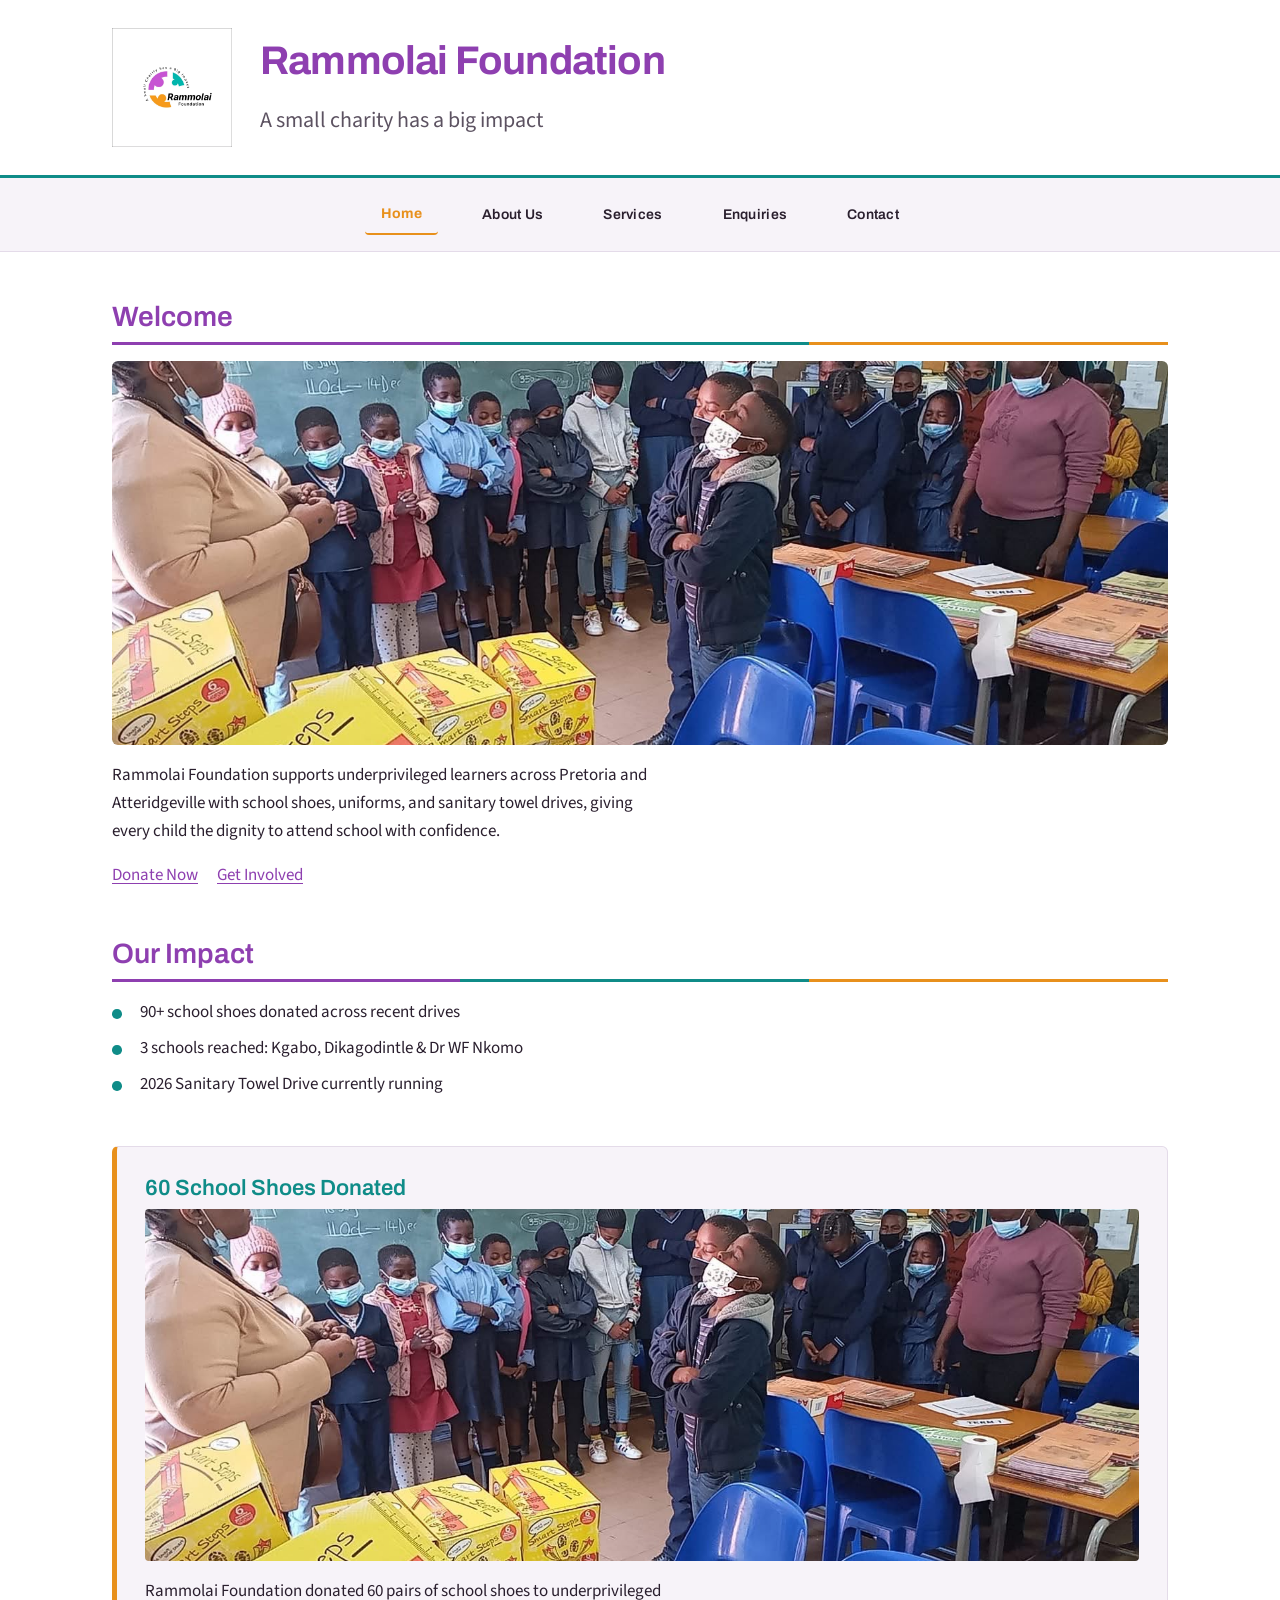
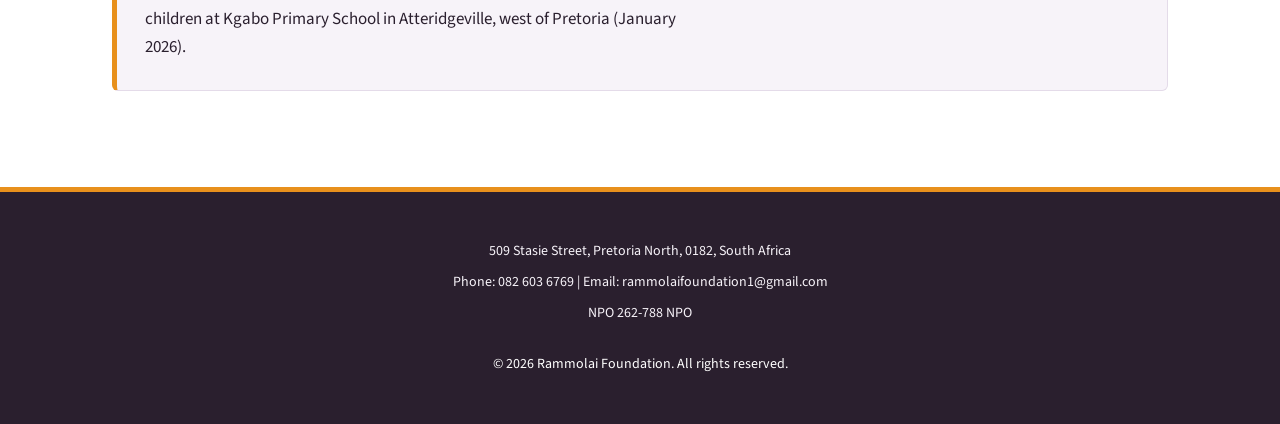
<file: index.html>
<!DOCTYPE html>
<html lang="en">
<head>
    <!-- Meta Tags: Sets the character encoding and viewport for responsive design -->
    <meta charset="UTF-8">
    <meta name="viewport" content="width=device-width, initial-scale=1.0">
    <meta name="description" content="Rammolai Foundation is a small Pretoria charity providing school shoes, uniforms and sanitary towels to underprivileged learners in Atteridgeville and Pretoria.">
    <meta name="keywords" content="Rammolai Foundation, school shoes donation, Pretoria charity, Atteridgeville, underprivileged learners, NPO"> 
    <title>Rammolai Foundation | Home</title>
    <!-- Google Fonts: Archivo for headings, Source Sans 3 for body text -->
    <link href="https://fonts.googleapis.com/css2?family=Archivo:wght@400;700&family=Source+Sans+3:wght@300;400;600&display=swap" rel="stylesheet">
    <!-- External CSS: Link to the external CSS file for styling -->
    <link rel="stylesheet" href="css/style.css">
</head>
<body>

    <!-- Header Section: Displays the official NPO logo, foundation name, and tagline -->
    <header>
        <img src="images/logo.jpeg" alt="Rammolai Foundation logo" width="120">
        <h1>Rammolai Foundation</h1>
        <p>A small charity has a big impact</p>
    </header>

    <!-- Navigation: Bullet list providing sitewide routing across the 5 sitemap pages -->
    <nav>
        <ul>
            <li><a href="index.html" class="active" aria-current="page">Home</a></li>
            <li><a href="about.html">About Us</a></li>
            <li><a href="services.html">Services</a></li>
            <li><a href="enquiry.html">Enquiries</a></li>
            <li><a href="contact.html">Contact</a></li>
        </ul>
    </nav>

    <!-- Main Content: Contains the main content for the Home page -->
    <main>
        
        <!-- Welcome Section: Introduces the core charity alongside call-to-action links -->
        <section>
            <h2>Welcome</h2>
            <img src="images/Shoe-donation.jpg" alt="Rammolai Foundation school shoe donation event at Kgabo Primary School" width="600">
            <p>Rammolai Foundation supports underprivileged learners across Pretoria and Atteridgeville with school shoes, uniforms, and sanitary towel drives, giving every child the dignity to attend school with confidence.</p>
            <p>
                <a href="services.html">Donate Now</a>
                <a href="enquiry.html">Get Involved</a>
            </p>
        </section>

        <!-- Impact Section: Bulleted list tracking historical drive statistics and active metrics -->
        <section>
            <h2>Our Impact</h2>
            <ul>
                <li>90+ school shoes donated across recent drives</li>
                <li>3 schools reached: Kgabo, Dikagodintle &amp; Dr WF Nkomo</li>
                <li>2026 Sanitary Towel Drive currently running</li>
            </ul>
        </section>

        <!-- Recent Drive Section: Independent article feature highlighting the Kgabo distribution event -->
        <section>
            <article>
                <h3>60 School Shoes Donated</h3>
                <img src="images/Shoe-donation.jpg" alt="Close-up of learners receiving their new school shoes" width="400" loading="lazy">
                <p>Rammolai Foundation donated 60 pairs of school shoes to underprivileged children at Kgabo Primary School in Atteridgeville, west of Pretoria (January 2026).</p>
            </article>
        </section>
        
    </main>

    <!-- Footer: Display geographic address, communication details, and official NPO number -->
    <footer>
        <p>509 Stasie Street, Pretoria North, 0182, South Africa</p>
        <p>Phone: 082 603 6769 | Email: rammolaifoundation1@gmail.com</p>
        <p>NPO 262-788 NPO</p>
        <p>&copy; 2026 Rammolai Foundation. All rights reserved.</p>
    </footer>
    
      <!-- Link to our external custom JavaScript functionality file -->
      <script src="js/main.js"></script>

</body>
</html>
</file>
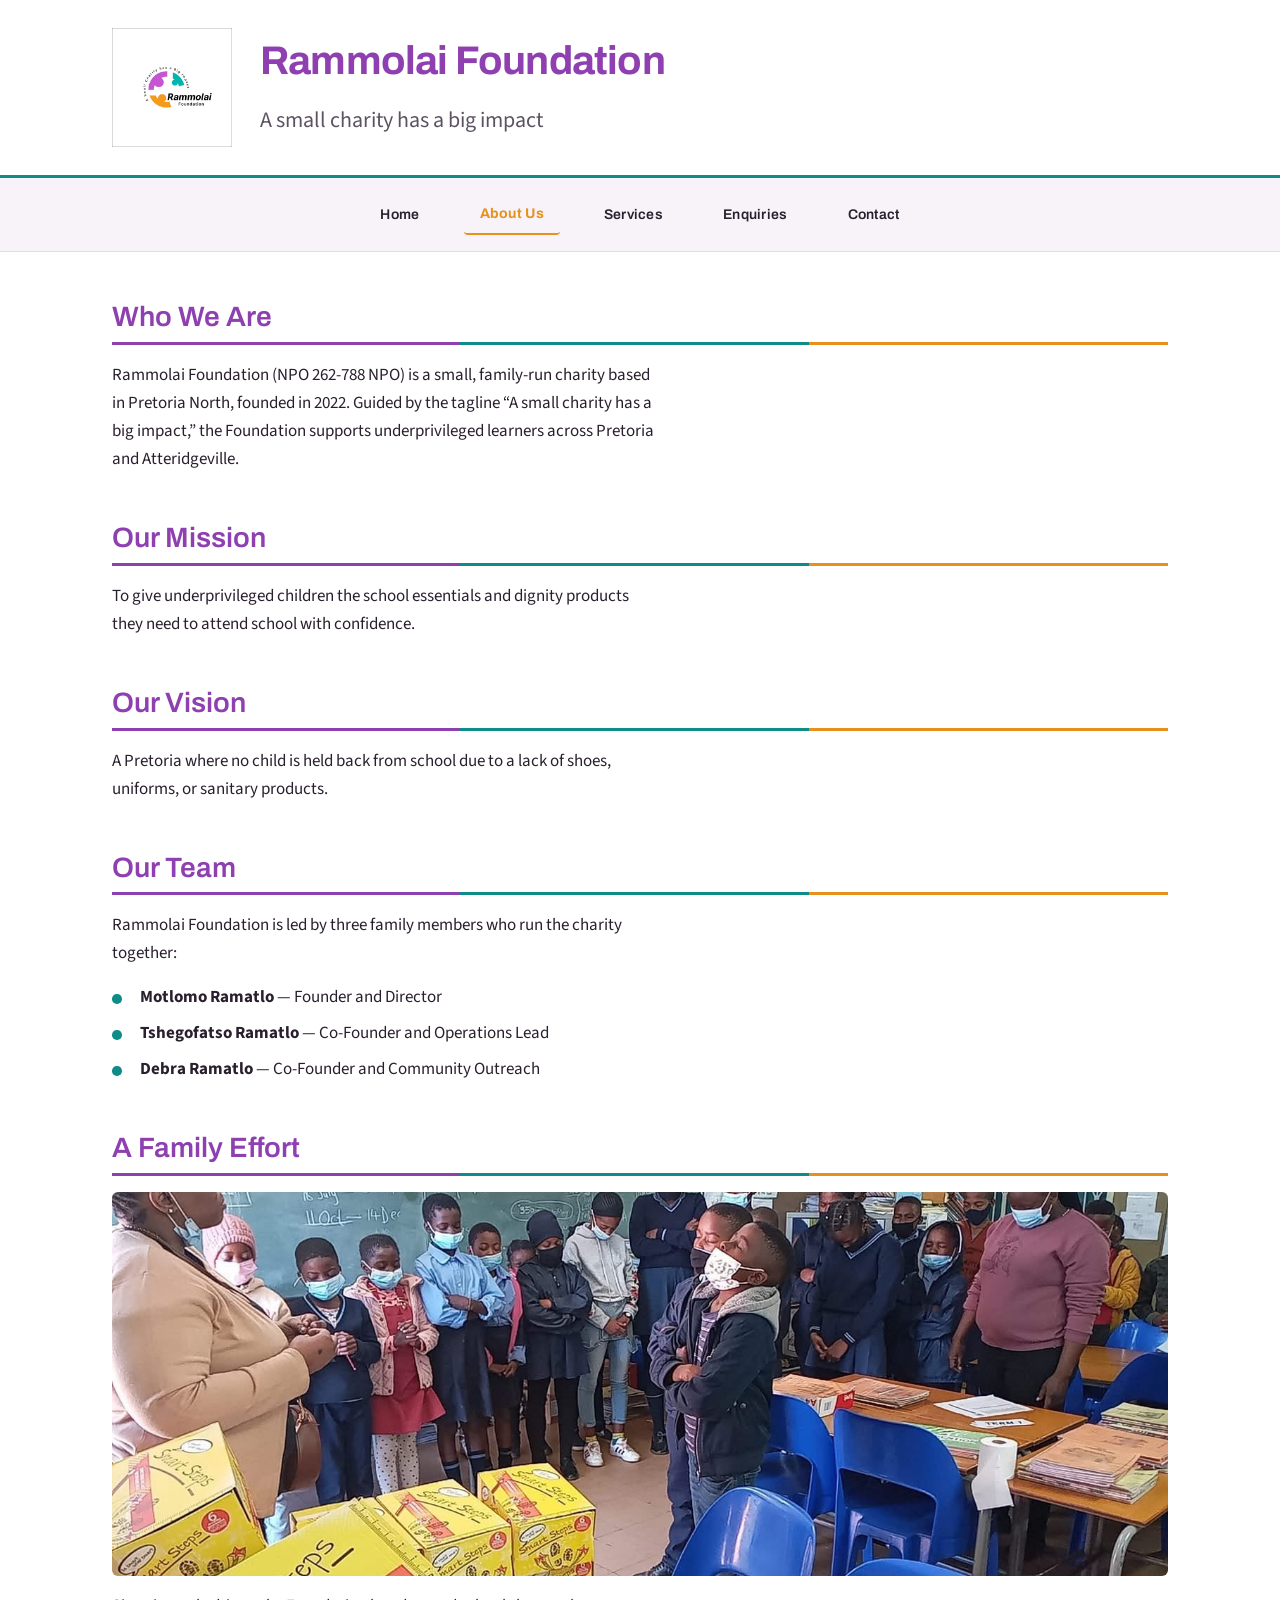
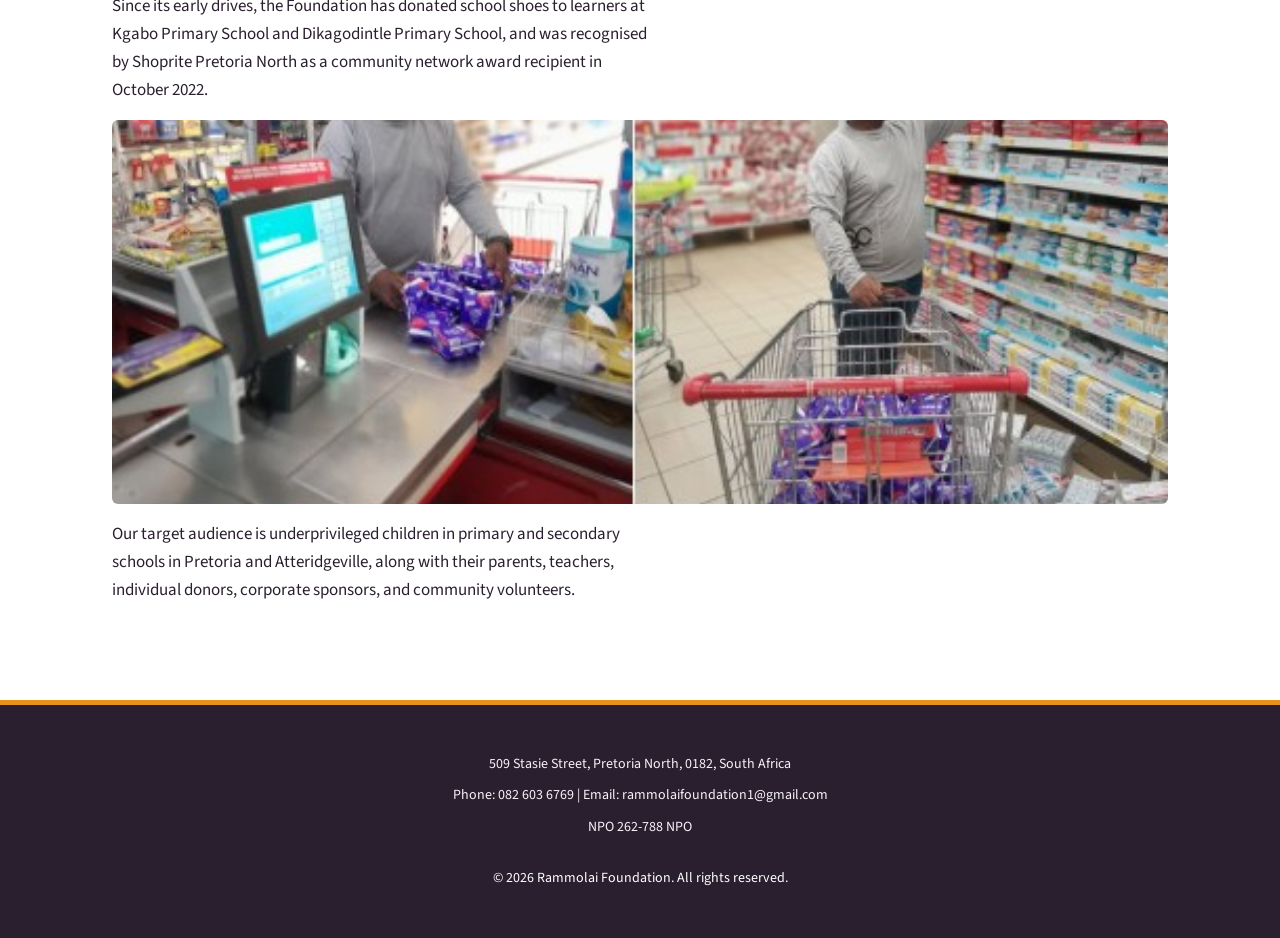
<file: about.html>
<!DOCTYPE html>
<html lang="en">
<head>
    <!-- Meta Tags:Sets the character encoding and viewport for responsive design -->
    <meta charset="UTF-8">
    <meta name="viewport" content="width=device-width, initial-scale=1.0">
    <meta name="description" content="Meet the family behind Rammolai Foundation, a Pretoria North charity founded in 2022 to help underprivileged learners attend school with dignity.">
    <meta name="keywords" content="about Rammolai Foundation, family charity, Pretoria North NPO, Shoprite community award, mission and vision">
    <title>Rammolai Foundation | About Us</title>
    <!-- Google Fonts: Archivo for headings, Source Sans Pro 3 for body text -->
    <link href="https://fonts.googleapis.com/css2?family=Archivo:wght@400;700&family=Source+Sans+3:wght@300;400;600&display=swap" rel="stylesheet">
    <!-- External CSS: Link to the external CSS file for styling -->
    <link rel="stylesheet" href="css/style.css">
</head>
<body>

    <!-- Header: Displays the official logo, website branding title, and tagline -->
    <header>
        <img src="images/logo.jpeg" alt="Rammolai Foundation logo" width="120">
        <h1>Rammolai Foundation</h1>
        <p>A small charity has a big impact</p>
    </header>

    <!-- Navigation : Contains links to different sections of the website -->
    <nav>
        <ul>
            <li><a href="index.html">Home</a></li>
            <li><a href="about.html" class="active" aria-current="page">About Us</a></li>
            <li><a href="services.html">Services</a></li>
            <li><a href="enquiry.html">Enquiries</a></li>
            <li><a href="contact.html">Contact</a></li>
        </ul>
    </nav>

    <!-- Main Content: Contains the main content for the About Us page -->
    <main>
        <!-- Who We Are : Introduction to the foundation -->
        <section>
            <h2>Who We Are</h2>
            <p>Rammolai Foundation (NPO 262-788 NPO) is a small, family-run charity based in Pretoria North, founded in 2022. Guided by the tagline &ldquo;A small charity has a big impact,&rdquo; the Foundation supports underprivileged learners across Pretoria and Atteridgeville.</p>
        </section>

        <!-- Mission : Statement of the foundation's purpose -->
        <section>
            <h2>Our Mission</h2>
            <p>To give underprivileged children the school essentials and dignity products they need to attend school with confidence.</p>
        </section>

        <!-- Vision : Statement of the foundation's long-term goal -->
        <section>
            <h2>Our Vision</h2>
            <p>A Pretoria where no child is held back from school due to a lack of shoes, uniforms, or sanitary products.</p>
        </section>

        <!-- Team : Introduction to the foundation's leadership -->
        <section>
            <h2>Our Team</h2>
            <p>Rammolai Foundation is led by three family members who run the charity together:</p>
            <ul>
                <li><strong>Motlomo Ramatlo</strong> &mdash; Founder and Director</li>
                <li><strong>Tshegofatso Ramatlo</strong> &mdash; Co-Founder and Operations Lead</li>
                <li><strong>Debra Ramatlo</strong> &mdash; Co-Founder and Community Outreach</li>
            </ul>
        </section>

        <!-- History : Overview of the foundation's development -->
        <section>
            <h2>A Family Effort</h2>
            <img src="images/Shoe-donation.jpg" alt="Rammolai Foundation team at a school shoe donation" width="400" loading="lazy">
            <p>Since its early drives, the Foundation has donated school shoes to learners at Kgabo Primary School and Dikagodintle Primary School, and was recognised by Shoprite Pretoria North as a community network award recipient in October 2022.</p>
            <img src="images/Shoprite-award.jpg" alt="Rammolai Foundation receiving Shoprite community network award" width="400" loading="lazy">
            <p>Our target audience is underprivileged children in primary and secondary schools in Pretoria and Atteridgeville, along with their parents, teachers, individual donors, corporate sponsors, and community volunteers.</p>
        </section>
    </main>

    <!-- Footer :Persistent base display providing legal registration, address, and digital contacts -->
    <footer>
        <p>509 Stasie Street, Pretoria North, 0182, South Africa</p>
        <p>Phone: 082 603 6769 | Email: rammolaifoundation1@gmail.com</p>
        <p>NPO 262-788 NPO</p>
        <p>&copy; 2026 Rammolai Foundation. All rights reserved.</p>
    </footer>

    <!-- Link to our external custom JavaScript functionality file -->
      <script src="js/main.js"></script>
      
</body>
</html>
</file>
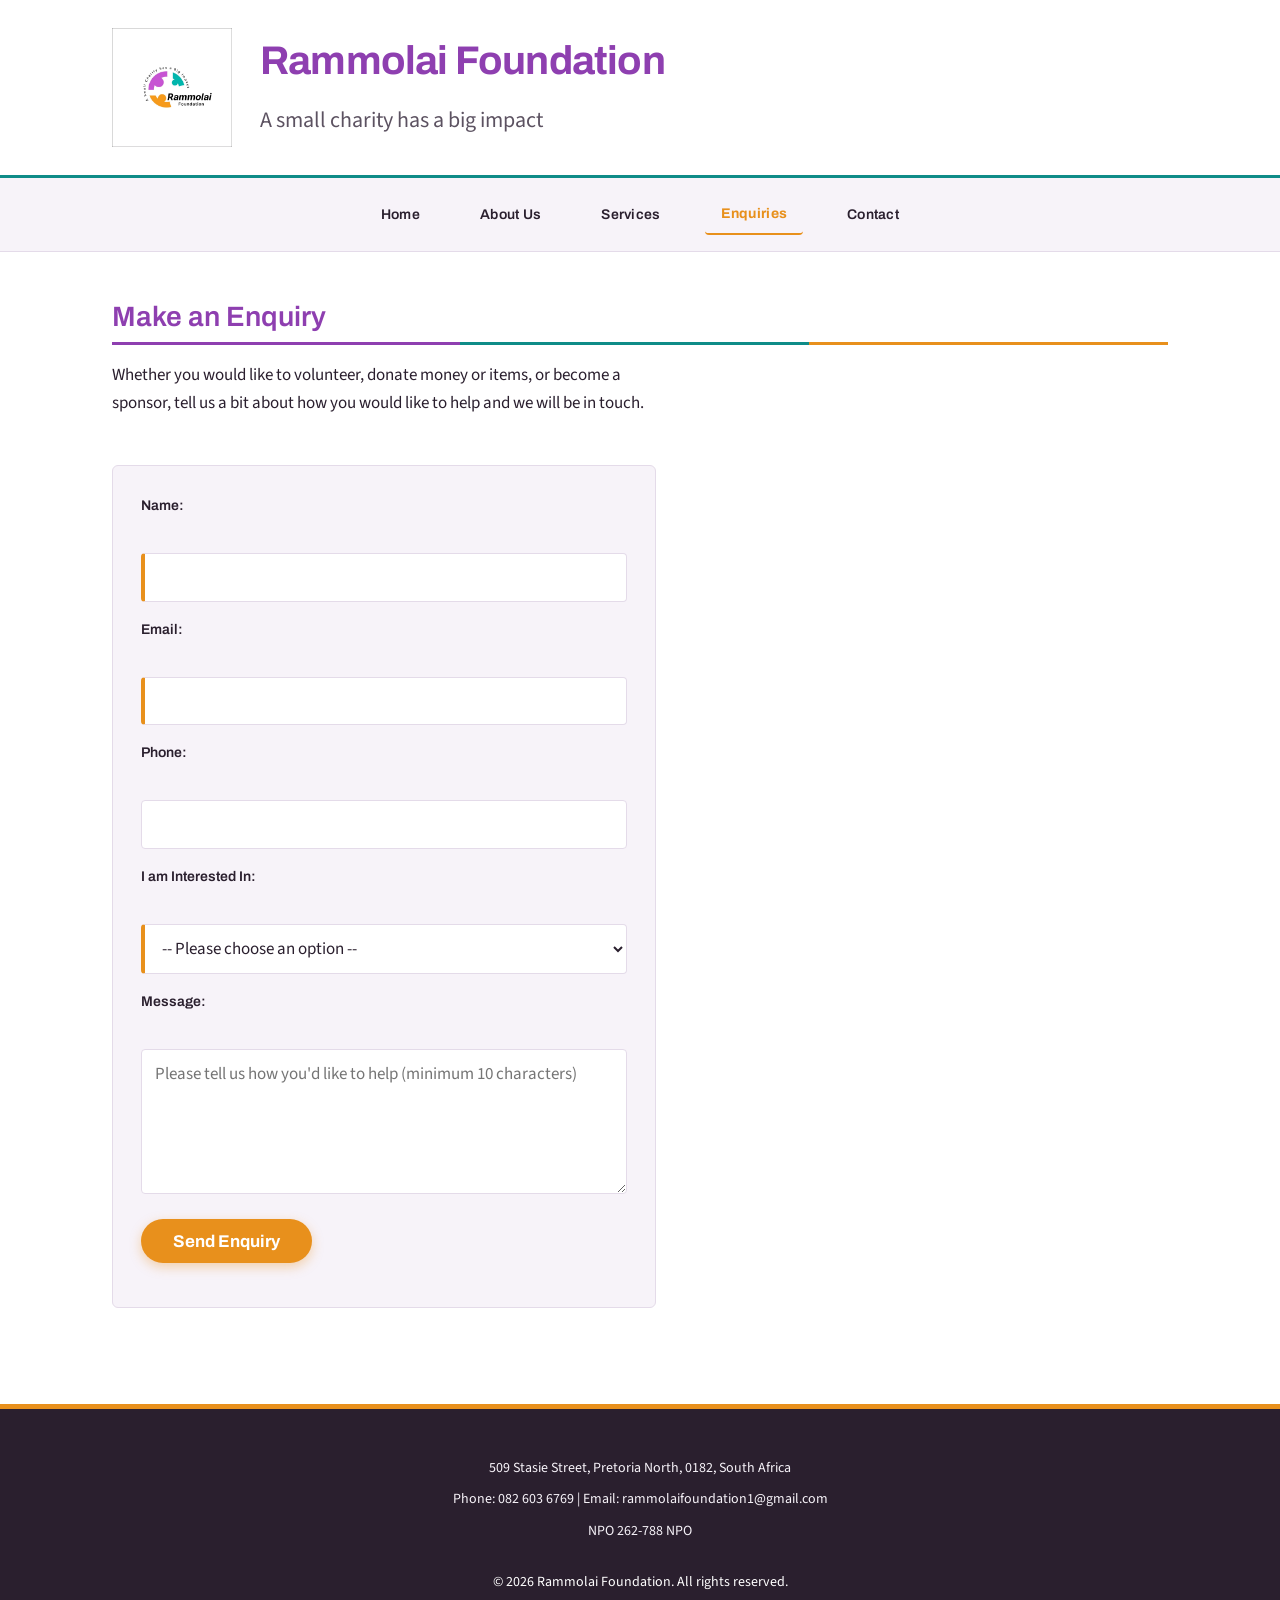
<file: enquiry.html>
<!DOCTYPE html>
<html lang="en">
<head>
    <!-- Meta Tags: Sets the character encoding and viewport for responsive design -->
    <meta charset="UTF-8">
    <meta name="viewport" content="width=device-width, initial-scale=1.0">
    <meta name="description" content="Volunteer, donate or become a sponsor: send an enquiry to Rammolai Foundation and we will respond within 48 hours.">
    <meta name="keywords" content="volunteer Pretoria, sponsor a charity, donate school shoes, charity enquiry, Rammolai Foundation">
    <title>Rammolai Foundation | Enquiries</title>
    <!-- Google Fonts: Archivo for headings, Source Sans 3 for body text -->
    <link href="https://fonts.googleapis.com/css2?family=Archivo:wght@600;700&family=Source+Sans+3:wght@400;600&display=swap" rel="stylesheet">
    <!-- External CSS: Link to the external CSS file for styling -->
    <link rel="stylesheet" href="css/style.css">
</head>
<body>

    <!-- Header: Displays the official logo and website branding title, and tagline -->
    <header>
        <img src="images/logo.jpeg" alt="Rammolai Foundation logo" width="120">
        <h1>Rammolai Foundation</h1>
        <p>A small charity has a big impact</p>
    </header>

    <!-- Navigation: Unordered list providing seamless routing across the 5 core sitemap pages -->
    <nav>
        <ul>
            <li><a href="index.html">Home</a></li>
            <li><a href="about.html">About Us</a></li>
            <li><a href="services.html">Services</a></li>
            <li><a href="enquiry.html" class="active" aria-current="page">Enquiries</a></li>
            <li><a href="contact.html">Contact</a></li>
        </ul>
    </nav>

    <!-- Main Content: Houses all unique text and features specific to the foundation's enquiry information -->
    <main>
        
        <!-- Enquiry Introduction: Introductory paragraph explaining the purpose of the enquiry page -->
        <section>
            <h2>Make an Enquiry</h2>
            <p>Whether you would like to volunteer, donate money or items, or become a sponsor, tell us a bit about how you would like to help and we will be in touch.</p>
        </section>

        <!-- Enquiry Form: Form for users to submit their enquiries via Formspree -->
        <section>
            <form action="https://formspree.io/f/mljdnlyr" method="POST">
                <p>
                    <label for="name">Name:</label><br>
                    <input type="text" id="name" name="name" required>
                </p>

                <p>
                    <label for="email">Email:</label><br>
                    <input type="email" id="email" name="email" required>
                </p>

                <p>
                    <label for="phone">Phone:</label><br>
                    <input type="tel" id="phone" name="phone">
                </p>

                <p>
                    <label for="interest">I am Interested In:</label><br>
                    <select id="interest" name="interest" required>
                        <option value="">-- Please choose an option --</option>
                        <option value="volunteering">Volunteering</option>
                        <option value="donate-money">Donating money</option>
                        <option value="donate-items">Donating items (shoes, uniforms, toiletries)</option>
                        <option value="sponsor">Becoming a Sponsor</option>
                    </select>
                </p>

                <p>
                    <label for="message">Message:</label><br>
                    <textarea id="message" name="message" rows="5" cols="40" required minlength="10" maxlength="500" placeholder="Please tell us how you'd like to help (minimum 10 characters)"></textarea>
                </p>

                <p>
                    <button type="submit">Send Enquiry</button>
                </p>
            </form>
        </section>
        
    </main>

    <!-- Footer: Persistent base display providing legal registration, address, and digital contacts -->
    <footer>
        <p>509 Stasie Street, Pretoria North, 0182, South Africa</p>
        <p>Phone: 082 603 6769 | Email: rammolaifoundation1@gmail.com</p>
        <p>NPO 262-788 NPO</p>
        <p>&copy; 2026 Rammolai Foundation. All rights reserved.</p>
    </footer>

    <!-- Link to our external custom JavaScript functionality file -->
      <script src="js/main.js"></script>

</body>
</html>
</file>
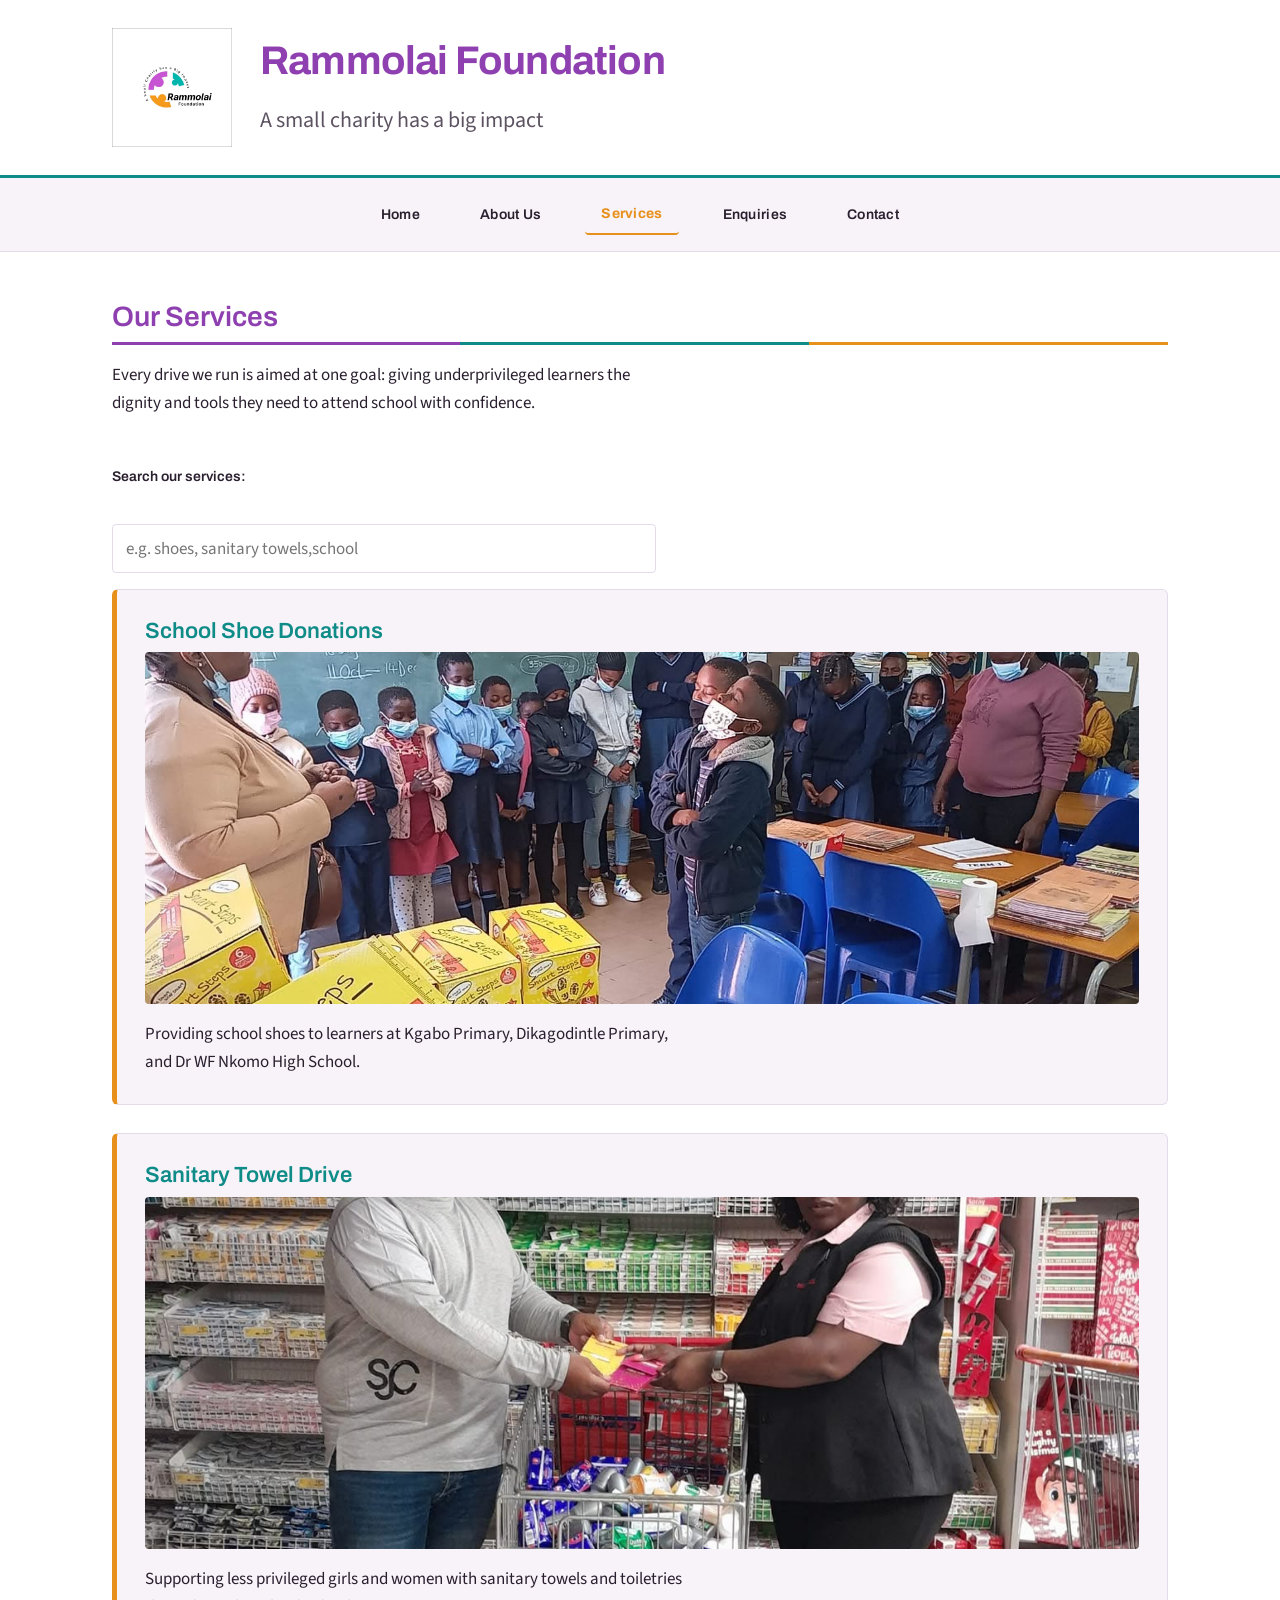
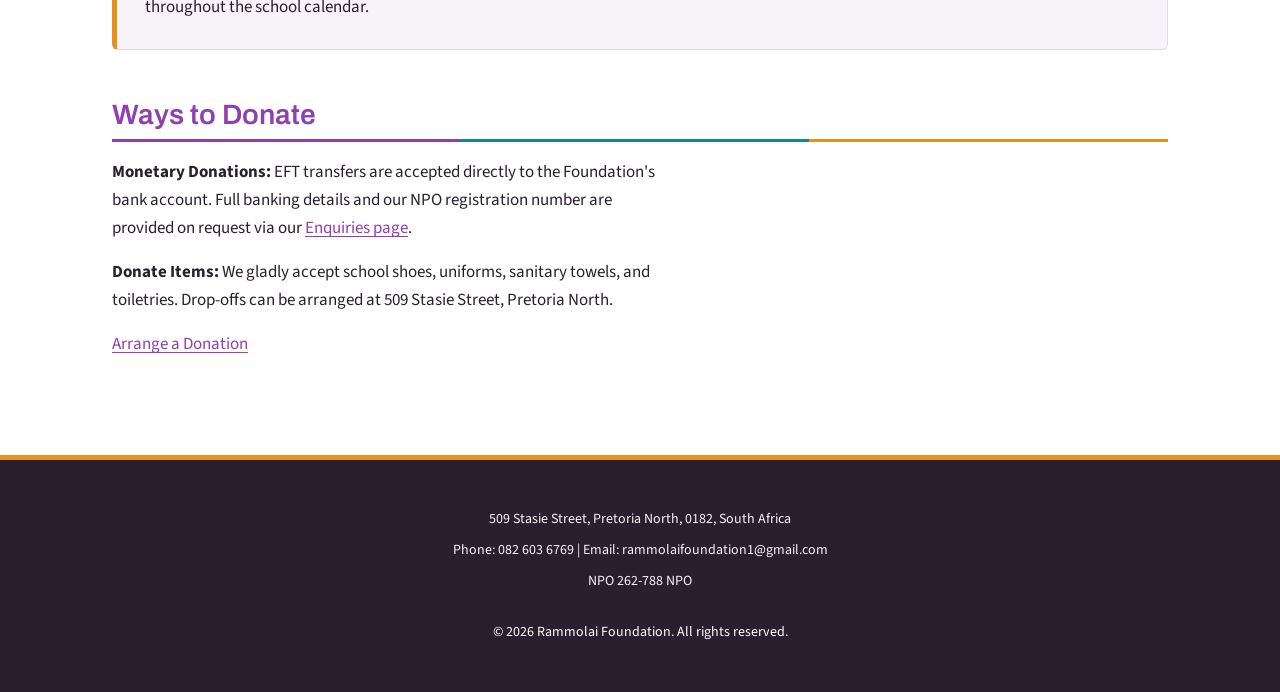
<file: services.html>
<!DOCTYPE html>
<html lang="en">
<head>
    <!-- Meta Tags: Sets the character encoding and guarantees responsive mobile scaling -->
    <meta charset="UTF-8">
    <meta name="viewport" content="width=device-width, initial-scale=1.0">
    <meta name="description" content="Explore Rammolai Foundation's school shoe donations and sanitary towel drive, and find out how to donate money or items in Pretoria.">
    <meta name="keywords" content="school shoe donations, sanitary towel drive, donate school uniforms, Pretoria donations, EFT donation, charity services">
    <title>Rammolai Foundation | Services</title>
    <!-- Google Fonts: Archivo for headings, Source Sans 3 for body text -->
    <link href="https://fonts.googleapis.com/css2?family=Archivo:wght@600;700&family=Source+Sans+3:wght@400;600&display=swap" rel="stylesheet">
    <!-- External CSS: Link to the external CSS file for styling -->
    <link rel="stylesheet" href="css/style.css">
</head>
<body>

    <!-- Header: Displays the official logo, website branding title, and tagline -->
    <header>
        <img src="images/logo.jpeg" alt="Rammolai Foundation logo" width="120">
        <h1>Rammolai Foundation</h1>
        <p>A small charity has a big impact</p>
    </header>

    <!-- Navigation: Unordered list providing seamless routing across the 5 core sitemap pages -->
    <nav>
        <ul>
            <li><a href="index.html">Home</a></li>
            <li><a href="about.html">About Us</a></li>
            <li><a href="services.html" class="active" aria-current="page">Services</a></li>
            <li><a href="enquiry.html">Enquiries</a></li>
            <li><a href="contact.html">Contact</a></li>
        </ul>
    </nav>

    <!-- Main Content: Houses all unique text and features specific to the foundation's services -->
    <main>
        
        <!-- Services Overview: Core textual introduction stating the mission goal of the campaigns -->
        <section>
            <h2>Our Services</h2>
            <p>Every drive we run is aimed at one goal: giving underprivileged learners the dignity and tools they need to attend school with confidence.</p>
        </section>

        <!-- Campaigns: Wraps distinct articles detailing the main community outreach operations -->
        <section>
            
            <!-- Search: Filters the services articles by keyword, allowing users to quickly find relevant campaigns-->
            <p>
                <label for="service-search">Search our services:</label><br>
                <input type="search" id="service-search" placeholder="e.g. shoes, sanitary towels,school">
            </p>
            <p id="search-feedback" aria-live="polite"></p>


            <!-- School Shoe Donations: Article summarizing shoe distribution drives across targeted local schools -->
            <article>
                <h3>School Shoe Donations</h3>
                <img src="images/Shoe-donation.jpg" alt="Rammolai Foundation team at a school shoe donation" width="400" loading="lazy">
                <p>Providing school shoes to learners at Kgabo Primary, Dikagodintle Primary, and Dr WF Nkomo High School.</p>
            </article>

            <!-- Sanitary Towel Drive: Article detailing ongoing feminine hygiene distribution projects -->
            <article>
                <h3>Sanitary Towel Drive</h3>
                <img src="images/Sanitary-drive.jpeg" alt="Sanitary towel drive campaign" width="400" loading="lazy">
                <p>Supporting less privileged girls and women with sanitary towels and toiletries throughout the school calendar.</p>
            </article>
        </section>

        <!-- Ways to Donate: Informational breakdown detailing item drop-off locations and banking channels -->
        <section>
            <h2>Ways to Donate</h2>
            <p>
                <strong>Monetary Donations:</strong> EFT transfers are accepted directly to the Foundation's bank account. Full banking details and our NPO registration number are provided on request via our
                <a href="enquiry.html">Enquiries page</a>.
            </p>
            <p>
                <strong>Donate Items:</strong> We gladly accept school shoes, uniforms, sanitary towels, and toiletries. Drop-offs can be arranged at 509 Stasie Street, Pretoria North.
            </p>
            <p><a href="enquiry.html">Arrange a Donation</a></p>
        </section>
        
    </main>

    <!-- Footer: Persistent base display providing legal registration, address, and digital contacts -->
    <footer>
        <p>509 Stasie Street, Pretoria North, 0182, South Africa</p>
        <p>Phone: 082 603 6769 | Email: rammolaifoundation1@gmail.com</p>
        <p>NPO 262-788 NPO</p>
        <p>&copy; 2026 Rammolai Foundation. All rights reserved.</p>
    </footer>

    <!-- Link to our external custom JavaScript functionality file -->
      <script src="js/main.js"></script>

</body>
</html>
</file>
<file: css/style.css>
/* ==========================================================================
   RAMMOLAI FOUNDATION — MAIN STYLESHEET
   Student: Dimpho Masilo (ST10500849)
   Module:  WEDE5020 — Web Development (Introduction)

   Colours were inspired  by the Foundation's own logo, which is made
   of three coloured arcs (purple, teal and orange). Orange is reserved for
   actions the visitor can take, so colour carries meaning rather than just
   decorating the page.
   ========================================================================== */


/* ==========================================================================
   1. DESIGN TOKENS
   All colours, fonts and spacing values are defined once here as CSS custom
   properties, then reused throughout the file. Changing a value here updates
   the whole website at once.
   ========================================================================== */

:root {
  /* Brand colours, darkened slightly from the logo so text passes contrast */
  --purple: #8e3fb0;
  --teal: #0f8c88;
  --orange: #e8901c;
  --orange-deep: #c67510;

  /* Neutrals */
  --ink: #2a1f2e;          /* main body text */
  --ink-soft: #5c5261;     /* secondary text */
  --paper: #ffffff;        /* page background */
  --panel: #f7f3f9;        /* tinted panel background */
  --rule: #e4dbe9;         /* hairline borders */

  /* Typefaces */
  --font-heading: "Archivo", "Segoe UI", sans-serif;
  --font-body: "Source Sans 3", "Segoe UI", sans-serif;

  /* Type scale (major third, 1.25 ratio) */
  --size-small: 0.875rem;
  --size-body: 1.0625rem;
  --size-h3: 1.375rem;
  --size-h2: 1.75rem;
  --size-h1: 2.5rem;

  /* Spacing */
  --space-xs: 0.5rem;
  --space-sm: 1rem;
  --space-md: 1.75rem;
  --space-lg: 3rem;

  /* Page width — keeps line lengths readable */
  --max-width: 68rem;
}


/* ==========================================================================
   2. CSS RESET / BASE STYLES
   Browsers apply their own default margins and sizing, which differ between
   Chrome, Firefox and Edge. Clearing them first means the site looks the
   same everywhere.
   ========================================================================== */

* {
  margin: 0;
  padding: 0;
  box-sizing: border-box;   /* padding and borders count inside an element's width */
}

html {
  scroll-behavior: smooth;
}

body {
  font-family: var(--font-body);
  font-size: var(--size-body);
  line-height: 1.65;
  color: var(--ink);
  background-color: var(--paper);
}

/* Images never overflow their container, and keep their aspect ratio.
   This overrides the width="400" attribute in the HTML on small screens. */
img {
  display: block;
  max-width: 100%;
  height: auto;
}

/* Lists lose their bullets only where they are used for navigation */
ul {
  list-style: none;
}

a {
  color: var(--purple);
  text-decoration: underline;
  text-underline-offset: 0.15em;
}


/* ==========================================================================
   3. TYPOGRAPHY
   ========================================================================== */

h1,
h2,
h3 {
  font-family: var(--font-heading);
  line-height: 1.2;
  color: var(--ink);
}

h1 {
  font-size: var(--size-h1);
  font-weight: 700;
  letter-spacing: -0.02em;   /* large text needs tightening to look even */
}

h2 {
  font-size: var(--size-h2);
  font-weight: 600;
  color: var(--purple);
  margin-bottom: var(--space-sm);
  padding-bottom: var(--space-xs);
}

h3 {
  font-size: var(--size-h3);
  font-weight: 600;
  color: var(--teal);
  margin-bottom: var(--space-xs);
}

main h4 {
    font-family: 'Archivo', sans-serif;
    font-size: var(--size-h3);
    font-weight: 600;
    color: var(--ink);
    margin: var(--space-sm) 0 var(--space-xs);
    letter-spacing: 0.02em;
    border-left: 4px solid var(--orange);
    padding-left: 0.6rem;
}

p {
  margin-bottom: var(--space-sm);
  max-width: 68ch;           /* keeps lines short enough to read comfortably */
}

/* The three-colour rule under every section heading, echoing the three
   arcs of the Foundation's logo. Drawn with a gradient so it needs no
   extra HTML element. */
main h2 {
  border-bottom: 3px solid transparent;
  border-image: linear-gradient(
    to right,
    var(--purple) 0 33%,
    var(--teal) 33% 66%,
    var(--orange) 66% 100%
  ) 1;
}


/* ==========================================================================
   4. LAYOUT — HEADER
   CSS Grid with named areas places the logo beside the wording on desktop,
   and stacks them on mobile (see the media queries in section 8).
   ========================================================================== */

header {
  display: grid;
  grid-template-columns: auto 1fr;
  grid-template-areas:
    "logo title"
    "logo tagline";
  align-items: center;
  gap: 0 var(--space-md);

  max-width: var(--max-width);
  margin: 0 auto;
  padding: var(--space-md) var(--space-sm);
}

header img {
  grid-area: logo;
}


header h1 {
  grid-area: title;
  color: var(--purple);
}

header p {
  grid-area: tagline;
  margin-bottom: 0;
  color: var(--ink-soft);
  font-size: var(--size-h3);
}


/* ==========================================================================
   5. LAYOUT — NAVIGATION
   Flexbox spreads the five links in a row. The bar sits directly under the
   header and uses the tinted panel colour to separate it from the content.
   ========================================================================== */

nav {
  background-color: var(--panel);
  border-top: 3px solid var(--teal);
  border-bottom: 1px solid var(--rule);
}

nav ul {
  display: flex;
  flex-direction: row;
  justify-content: center;
  align-items: center;
  flex-wrap: wrap;
  gap: var(--space-xs) var(--space-md);

  max-width: var(--max-width);
  margin: 0 auto;
  padding: var(--space-sm);
}

nav a {
  display: block;
  padding: var(--space-xs) var(--space-sm);
  border-radius: 4px;

  font-family: var(--font-heading);
  font-weight: 600;
  font-size: var(--size-small);
  letter-spacing: 0.02em;
  color: var(--ink);
  text-decoration: none;
}


/* ==========================================================================
   6. LAYOUT — MAIN CONTENT
   ========================================================================== */

main {
  max-width: var(--max-width);
  margin: 0 auto;
  padding: var(--space-lg) var(--space-sm);
}

section {
  margin-bottom: var(--space-lg);
}

/* The "Our Impact" list is the one place a plain bulleted list is used.
   Each item gets a teal marker instead of a default disc. */
main section ul {
  list-style: none;
  padding-left: 0;
}

main section ul li {
  position: relative;
  padding-left: var(--space-md);
  margin-bottom: var(--space-xs);
}

main section ul li::before {
  content: "";
  position: absolute;
  left: 0;
  top: 0.65em;
  width: 0.6rem;
  height: 0.6rem;
  border-radius: 50%;
  background-color: var(--teal);
}

/* Intro photo fills the content width like a banner, so it lines up with
   the heading rule above it. object-fit crops the photo neatly instead of
   stretching it. */
main section > img {
  width: 100%;
  max-height: 24rem;
  object-fit: cover;
  border-radius: 6px;
  margin-bottom: var(--space-sm);
}

/* Adds space between links that sit next to each other in one paragraph
   (for example "Donate Now" and "Get Involved") */
main p a + a {
  margin-left: var(--space-sm);
}

/* Campaign and programme entries are stacked cards with an orange edge */
article {
  background-color: var(--panel);
  border: 1px solid var(--rule);
  border-left: 5px solid var(--orange);
  border-radius: 6px;
  padding: var(--space-md);
  margin-bottom: var(--space-md);
}

/* Card photos fill the card width and behave the same at every screen size */
article img {
  width: 100%;
  max-height: 22rem;
  object-fit: cover;
  border-radius: 4px;
  margin-bottom: var(--space-sm);
}

article p:last-child {
  margin-bottom: 0;
}


/* ==========================================================================
   7. FORMS
   Used on the Enquiries and Contact pages.
   ========================================================================== */

form {
  background-color: var(--panel);
  border: 1px solid var(--rule);
  border-radius: 6px;
  padding: var(--space-md);
  max-width: 34rem;
}

label {
  display: block;
  font-family: var(--font-heading);
  font-weight: 600;
  font-size: var(--size-small);
  margin-bottom: var(--space-xs);
}

input,
select,
textarea {
  width: 100%;
  padding: 0.7rem 0.8rem;

  font-family: var(--font-body);
  font-size: var(--size-body);
  color: var(--ink);

  background-color: var(--paper);
  border: 1px solid var(--rule);
  border-radius: 4px;
}

textarea {
  resize: vertical;      /* stops users dragging the box wider than the page */
  min-height: 8rem;
}

button {
  display: inline-block;
  padding: 0.8rem 2rem;

  font-family: var(--font-heading);
  font-weight: 700;
  font-size: var(--size-body);
  color: var(--paper);

  background-color: var(--orange);
  border: none;
  border-radius: 999px;
  box-shadow: 0 4px 12px rgba(232, 144, 28, 0.35);
  cursor: pointer;
}


/* ==========================================================================
   8. PSEUDO-CLASSES — INTERACTIVE STATES
   Every element a visitor can click or type into responds to :hover,
   :focus and :active, so the site reacts clearly to mouse and keyboard.
   ========================================================================== */

/* --- Navigation links --- */
nav a:hover {
  background-color: var(--purple);
  color: var(--paper);
}

nav a:focus-visible {
  outline: 3px solid var(--teal);
  outline-offset: 2px;
}

nav a:active {
  background-color: var(--teal);
  color: var(--paper);
}
nav a.active,
nav a[aria-current="page"] {
  color: var(--orange);
  border-bottom: 2px solid var(--orange);
  font-weight: 700;
} 

/* --- Body text links --- */
main a:hover {
  color: var(--orange-deep);
}

main a:focus-visible {
  outline: 3px solid var(--teal);
  outline-offset: 2px;
  border-radius: 2px;
}

main a:active {
  color: var(--teal);
}

/* --- Form fields --- */
input:hover,
select:hover,
textarea:hover {
  border-color: var(--teal);
}

/* A visible focus ring is essential for anyone navigating by keyboard */
input:focus,
select:focus,
textarea:focus {
  outline: 3px solid var(--teal);
  outline-offset: 1px;
  border-color: var(--teal);
}

/* Fields the browser has flagged as required but still empty */
input:required:invalid,
select:required:invalid {
  border-left: 4px solid var(--orange);
}

/* --- Submit buttons --- */
button:hover {
  background-color: var(--orange-deep);
}

button:focus-visible {
  outline: 3px solid var(--purple);
  outline-offset: 3px;
}

button:active {
  background-color: var(--orange-deep);
  box-shadow: 0 1px 4px rgba(232, 144, 28, 0.4);
  transform: translateY(2px);   /* the button presses down when clicked */
}

/* --- Articles --- */
article:hover {
  border-left-color: var(--purple);
  box-shadow: 0 6px 18px rgba(42, 31, 46, 0.08);
}


/* ==========================================================================
   9. FOOTER
   ========================================================================== */

footer {
  background-color: var(--ink);
  color: var(--panel);
  border-top: 5px solid var(--orange);
  padding: var(--space-lg) var(--space-sm);
  text-align: center;
}

footer p {
  max-width: none;
  margin: 0 auto var(--space-xs);
  font-size: var(--size-small);
}

footer p:last-child {
  margin-top: var(--space-md);
  margin-bottom: 0;
  color: var(--paper);
}


/* ==========================================================================
   10. MAP EMBED (Contact page)
   ========================================================================== */

iframe {
  width: 100%;
  max-width: 34rem;
  height: 20rem;
  border: 1px solid var(--rule);
  border-radius: 6px;
}


/* ==========================================================================
   11. RESPONSIVE DESIGN — TABLET
   Breakpoint: 900px and below.
   The page keeps a single column, so only the spacing and heading sizes
   are reduced.
   ========================================================================== */

@media screen and (max-width: 900px) {

  /* Typography adjustment — headings step down so they don't dominate */
  :root {
    --size-h1: 2rem;
    --size-h2: 1.5rem;
    --size-h3: 1.25rem;
    --space-lg: 2.25rem;
  }

  /* Layout adjustment — tighter page padding on a narrower screen */
  main,
  header {
    padding-left: var(--space-sm);
    padding-right: var(--space-sm);
  }

  /* Navigation adjustment — links wrap onto two rows rather than squashing */
  nav ul {
    gap: var(--space-xs) var(--space-sm);
  }

  /* Image adjustment — campaign photos stretch to the article width */
  article img {
    width: 100%;
  }
}

/* ---- 404 error page ---- */
.error-page {
    text-align: center;
    padding: var(--space-lg) var(--space-sm);
    max-width: 40rem;
    margin: 0 auto;
}
.error-page h2 {
    font-size: var(--size-h1);
    color: var(--orange);
    margin-bottom: var(--space-sm);
}
.error-page p { 
  margin-bottom: 1rem; 
}

/* ==========================================================================
   12. RESPONSIVE DESIGN — MOBILE
   Breakpoint: 600px and below.
   Everything becomes a single column, and the navigation becomes a stacked
   list of full-width links that are easy to tap with a thumb.
   ========================================================================== */

@media screen and (max-width: 600px) {

  /* Typography adjustment — smaller scale, and body text stays readable */
  :root {
    --size-h1: 1.625rem;
    --size-h2: 1.3125rem;
    --size-h3: 1.125rem;
    --size-body: 1rem;
    --space-md: 1.25rem;
    --space-lg: 1.75rem;
  }

  /* Layout adjustment — the header stacks into one centred column */
  header {
    grid-template-columns: 1fr;
    grid-template-areas:
      "logo"
      "title"
      "tagline";
    justify-items: center;
    text-align: center;
    gap: var(--space-xs);
  }

  header p {
    font-size: var(--size-body);
  }

  /* Navigation adjustment — a vertical stack of full-width tap targets */
  nav ul {
    flex-direction: column;
    align-items: stretch;
    gap: 0;
    padding: var(--space-xs);
  }

  nav a {
    text-align: center;
    padding: 0.85rem var(--space-sm);
    border-bottom: 1px solid var(--rule);
  }

  nav li:last-child a {
    border-bottom: none;
  }

  /* Layout adjustment — articles and forms use the full screen width */
  article,
  form {
    padding: var(--space-sm);
  }

  form {
    max-width: none;
  }

  /* Image adjustment — photos and the map fill the column */
  article img,
  main section img {
    width: 100%;
  }

  iframe {
    max-width: none;
    height: 15rem;
  }
}


/* ==========================================================================
   13. ACCESSIBILITY
   Some people set their device to reduce motion. This switch turns off the
   smooth scrolling and the button press animation for them.
   ========================================================================== */

@media (prefers-reduced-motion: reduce) {
  html {
    scroll-behavior: auto;
  }

  button:active {
    transform: none;
  }
}
</file>
